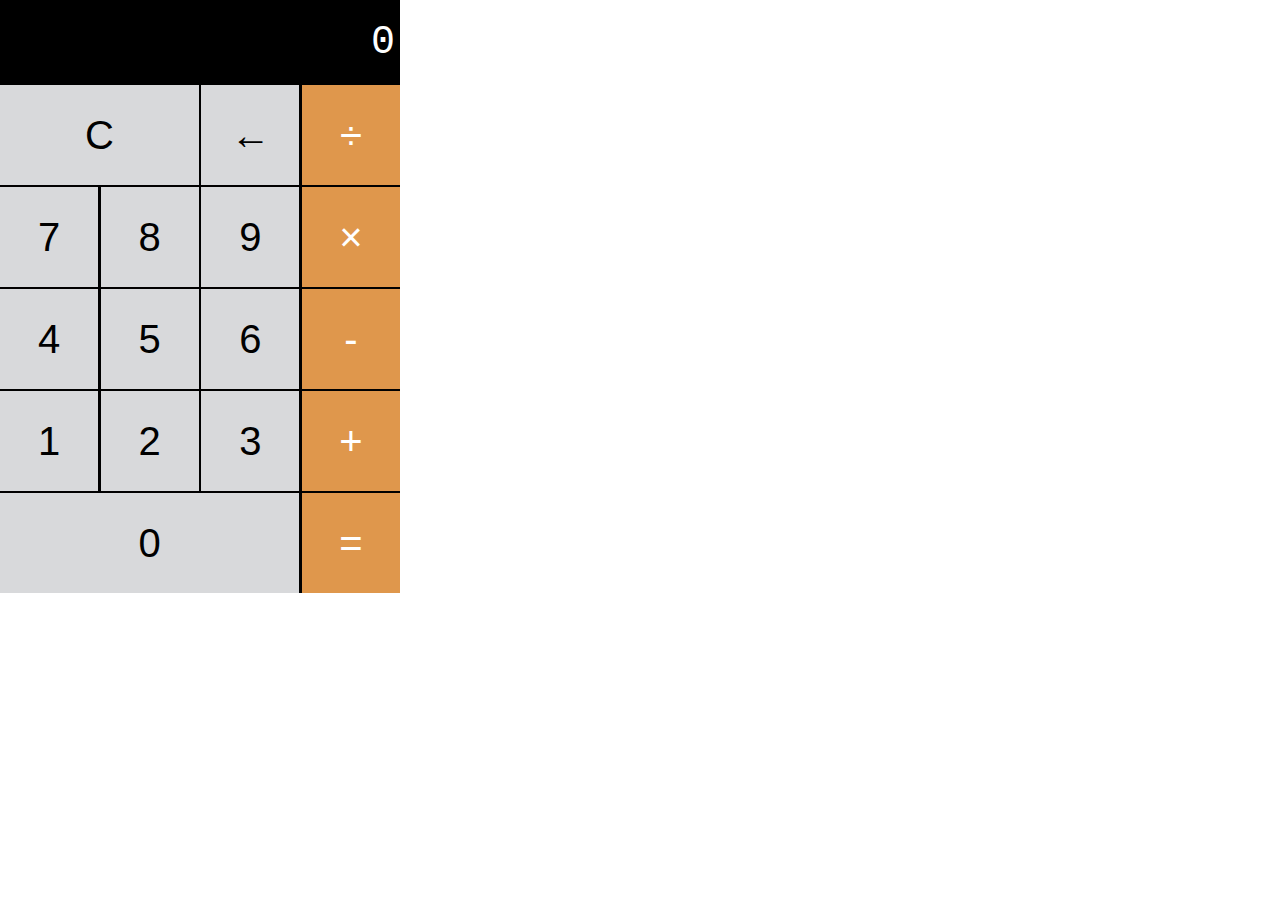
<file: calculator-in-js/index.html>
<!DOCTYPE html>
<html lang="en">
  <head>
    <title>Calculator</title>
    <link rel="stylesheet" href="./calculator.css" />
  </head>

  <body>
    <div class="calc">
      <section class="screen">0</section>

      <section class="calc-buttons">
        <div class="calc-button-row">
          <button class="calc-button double">C</button>
          <button class="calc-button">←</button>
          <button class="calc-button">÷</button>
        </div>
        <div class="calc-button-row">
          <button class="calc-button">7</button>
          <button class="calc-button">8</button>
          <button class="calc-button">9</button>
          <button class="calc-button">×</button>
        </div>
        <div class="calc-button-row">
          <button class="calc-button">4</button>
          <button class="calc-button">5</button>
          <button class="calc-button">6</button>
          <button class="calc-button">-</button>
        </div>
        <div class="calc-button-row">
          <button class="calc-button">1</button>
          <button class="calc-button">2</button>
          <button class="calc-button">3</button>
          <button class="calc-button">+</button>
        </div>
        <div class="calc-button-row">
          <button class="calc-button triple">0</button>
          <button class="calc-button">=</button>
        </div>
      </section>
    </div>
    <script src="./calculator.js"></script>
  </body>
</html>
</file>
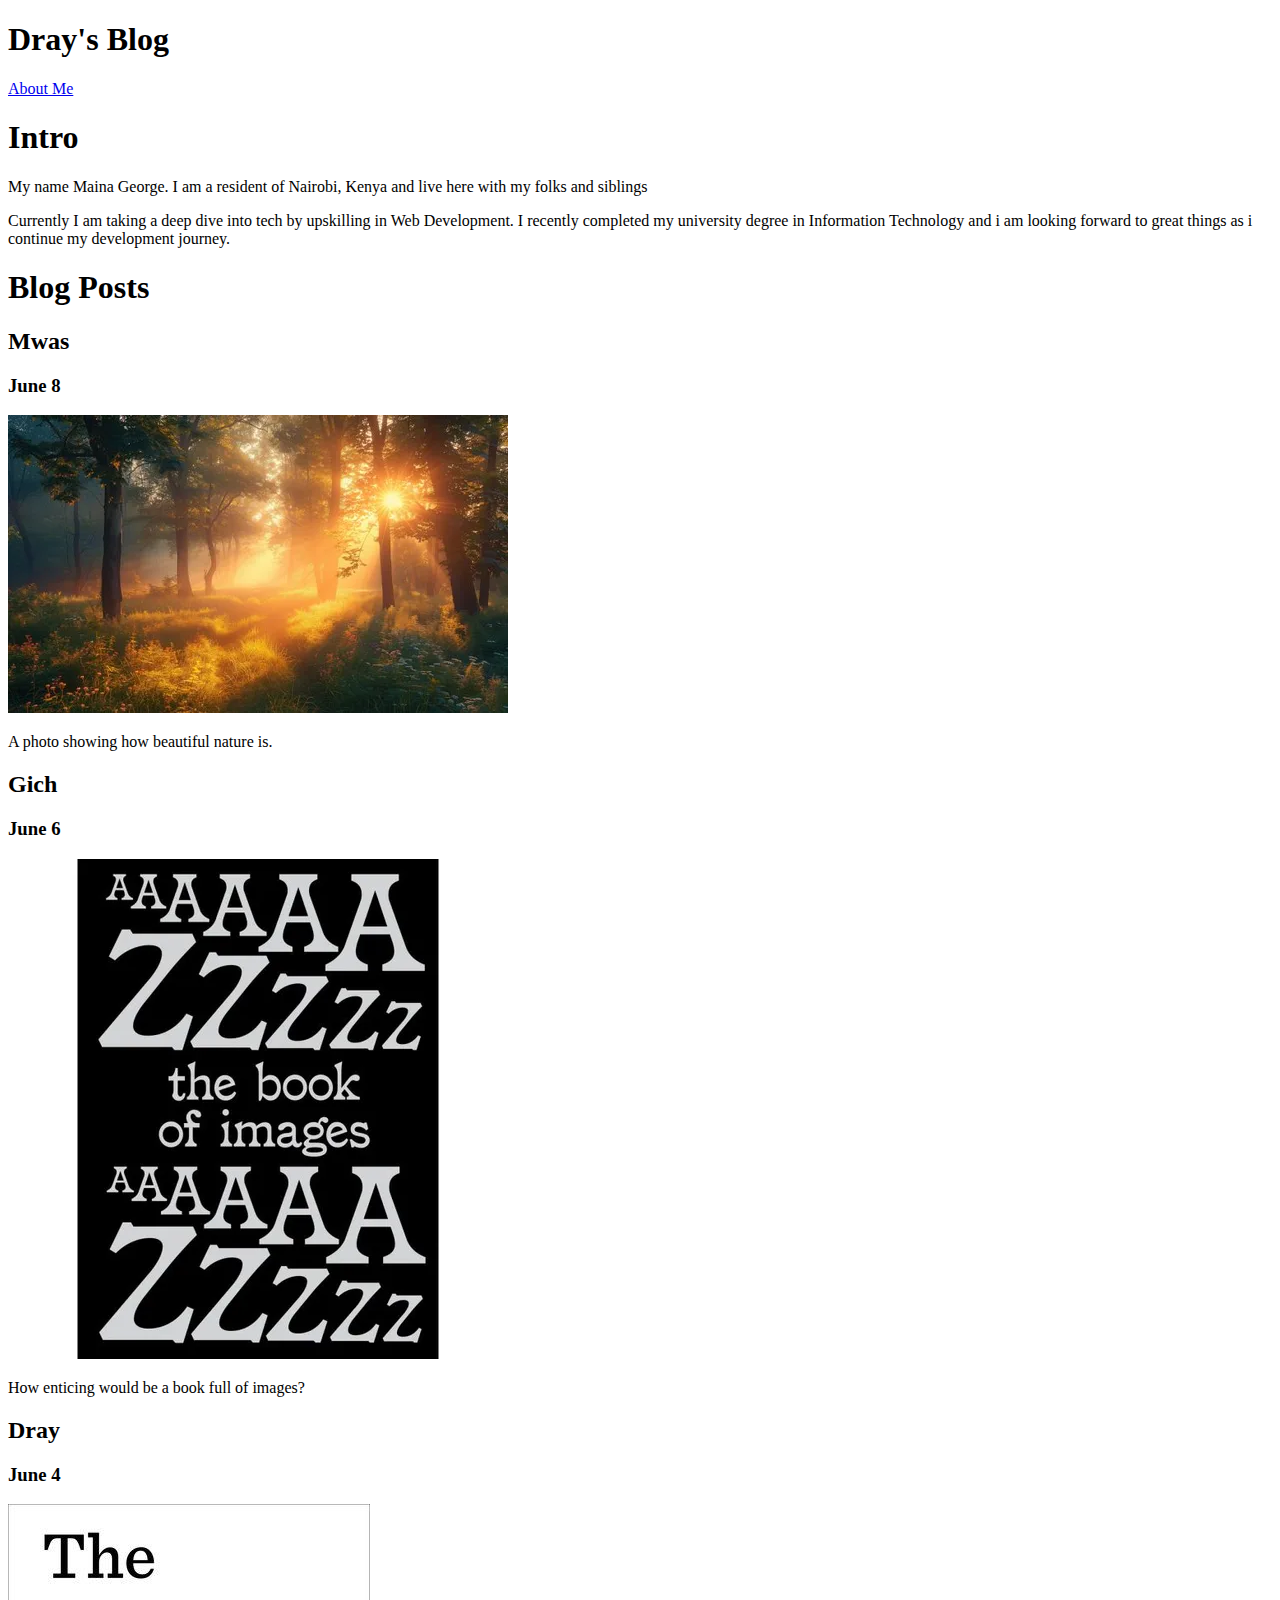
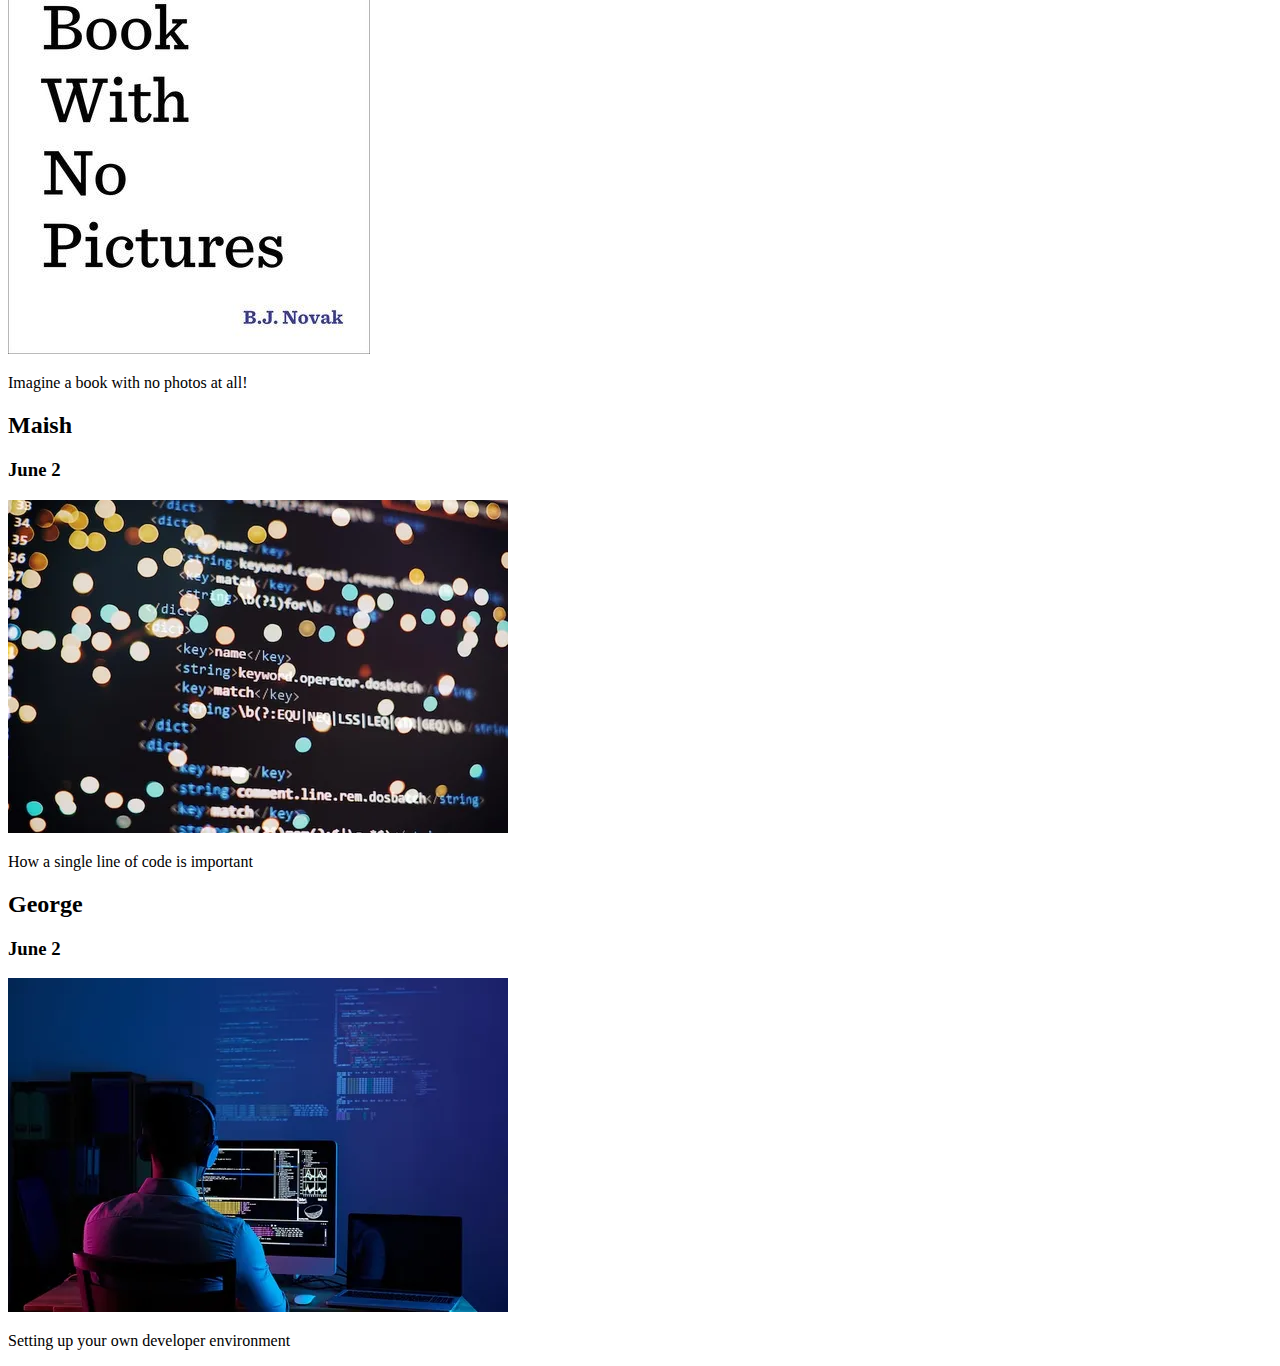
<file: myblog/index.html>
<!DOCTYPE html>
<html lang="en">
<head>
    <meta charset="UTF-8">
    <meta name="viewport" content="width=device-width, initial-scale=1.0">
    <title>My Super Cool Blog</title>
</head>
<body>
    <!-- all your content will go here -->
    <h1>Dray's Blog</h1>
    <a href="about.html">About Me</a>
    <h1>Intro</h1>
    <p>My name Maina George. I am a resident of Nairobi, Kenya and live here with my folks and siblings</p>
    <p>Currently I am taking a deep dive into tech by upskilling in Web Development. I recently completed my university degree in Information Technology and i am looking forward to great things as i continue my development journey.</p>
    <h1>Blog Posts</h1>
    <div class="blog-post">
        <h2 class="author-name">Mwas</h2>
        <h3 class="posted-date">June 8</h3>
        <img class="blog-image" src="beautiful-nature-free-image-free-photo.png" alt="beautiful-nature-free-image-free-photo"/>
        <p class="blog-post-text">A photo showing how beautiful nature is.</p>
    </div>

    <div class="blog-post">
        <h2 class="author-name">Gich</h2>
        <h3 class="posted-date">June 6</h3>
        <img class="blog-image" src="bookofimages.png" alt="book of images"/>
        <p class="blog-post-text">How enticing would be a book full of images?</p>
    </div>

    <div class="blog-post">
        <h2 class="author-name">Dray</h2>
        <h3 class="posted-date">June 4</h3>
        <img class="blog-image" src="9780803741713.jpg" alt="The book with no photos"/>
        <p class="blog-post-text">Imagine a book with no photos at all!</p>
    </div>

    <div class="blog-post">
        <h2 class="author-name">Maish</h2>
        <h3 class="posted-date">June 2</h3>
        <img class="blog-image" src="software-developer-programming-code-abstract-computer-script-code-programming-code-screen-software-developer_372999-6937.png" alt="software-developer-programming-code-abstract-computer-script-code-programming-code-screen-software-developer_372999-6937"/>
        <p class="blog-post-text">How a single line of code is important</p>
    </div>

    <div class="blog-post">
        <h2 class="author-name">George</h2>
        <h3 class="posted-date">June 2</h3>
        <img class="blog-image" src="software-developer-6521720_640.png" alt="software-developer-6521720_640"/>
        <p class="blog-post-text">Setting up your own developer environment</p>
    </div>
</body>
</html>
</file>
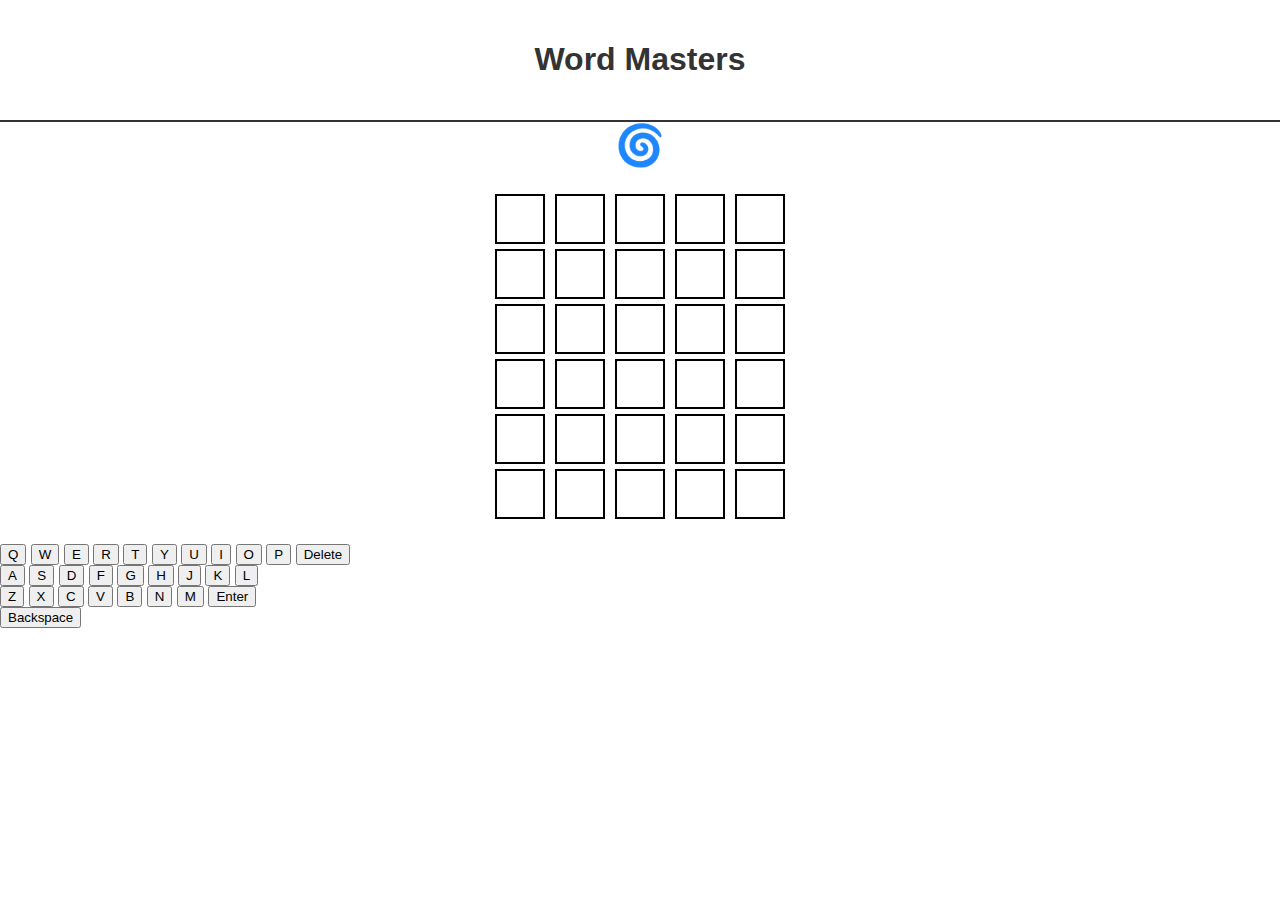
<file: word-masters/index.html>
<!DOCTYPE html>
<html lang="en">

<head>
    <meta charset="UTF-8">
    <meta name="viewport" content="width=device-width, initial-scale=1.0">
    <title>Word Maters</title>
    <link rel="stylesheet" href="styles.css">
</head>

<body>
    <section class="header">
        <h1>Word Masters</h1>
    </section>
    <div class="info-bar">
        <div class="spiral">🌀</div>
      </div>
    <! -- create a main container for the game. This will hold all your game elements -->
        <div class="game-container">
            <!-- add a grid. Wordle typically uses a 6x5 grid(6 attempts to guess a 5-letter word) -->
            <div class="word-grid">
                <div class="word-row">
                    <div class="letter-box"></div>
                    <div class="letter-box"></div>
                    <div class="letter-box"></div>
                    <div class="letter-box"></div>
                    <div class="letter-box"></div>
                    <div class="letter-box"></div>
                </div>
                <div class="word-row">
                    <div class="letter-box"></div>
                    <div class="letter-box"></div>
                    <div class="letter-box"></div>
                    <div class="letter-box"></div>
                    <div class="letter-box"></div>
                    <div class="letter-box"></div>
                </div>
                <div class="word-row">
                    <div class="letter-box"></div>
                    <div class="letter-box"></div>
                    <div class="letter-box"></div>
                    <div class="letter-box"></div>
                    <div class="letter-box"></div>
                    <div class="letter-box"></div>
                </div>
                <div class="word-row">
                    <div class="letter-box"></div>
                    <div class="letter-box"></div>
                    <div class="letter-box"></div>
                    <div class="letter-box"></div>
                    <div class="letter-box"></div>
                    <div class="letter-box"></div>
                </div>
                <div class="word-row">
                    <div class="letter-box"></div>
                    <div class="letter-box"></div>
                    <div class="letter-box"></div>
                    <div class="letter-box"></div>
                    <div class="letter-box"></div>
                    <div class="letter-box"></div>
                </div>
                
            </div>
            <!-- add a keyboard. This will hold all the keys that the player can press to guess the word -->
            <div class="keyboard">
                <!-- First row -->
                <div class="key-row">
                    <button class="key">Q</button>
                    <button class="key">W</button>
                    <button class="key">E</button>
                    <button class="key">R</button>
                    <button class="key">T</button>
                    <button class="key">Y</button>
                    <button class="key">U</button>
                    <button class="key">I</button>
                    <button class="key">O</button>
                    <button class="key">P</button>
                    <button class="key special">Delete</button>
                </div>
                <!-- Second row -->
                <div class="key-row">
                    <button class="key">A</button>
                    <button class="key">S</button>
                    <button class="key">D</button>
                    <button class="key">F</button>
                    <button class="key">G</button>
                    <button class="key">H</button>
                    <button class="key">J</button>
                    <button class="key">K</button>
                    <button class="key">L</button>
                </div>
                <!-- Third row -->
                <div class="key-row">
                    <button class="key">Z</button>
                    <button class="key">X</button>
                    <button class="key">C</button>
                    <button class="key">V</button>
                    <button class="key">B</button>
                    <button class="key">N</button>
                    <button class="key">M</button>
                    <button class="key special">Enter</button>
                </div>
                <!-- Optional: Fourth row for control keys -->
                <div class="key-row">
                    <button class="key special">Backspace</button>
                </div>
            </div>
<script src="wordymasters.js"></script>

</body>

</html>
</file>
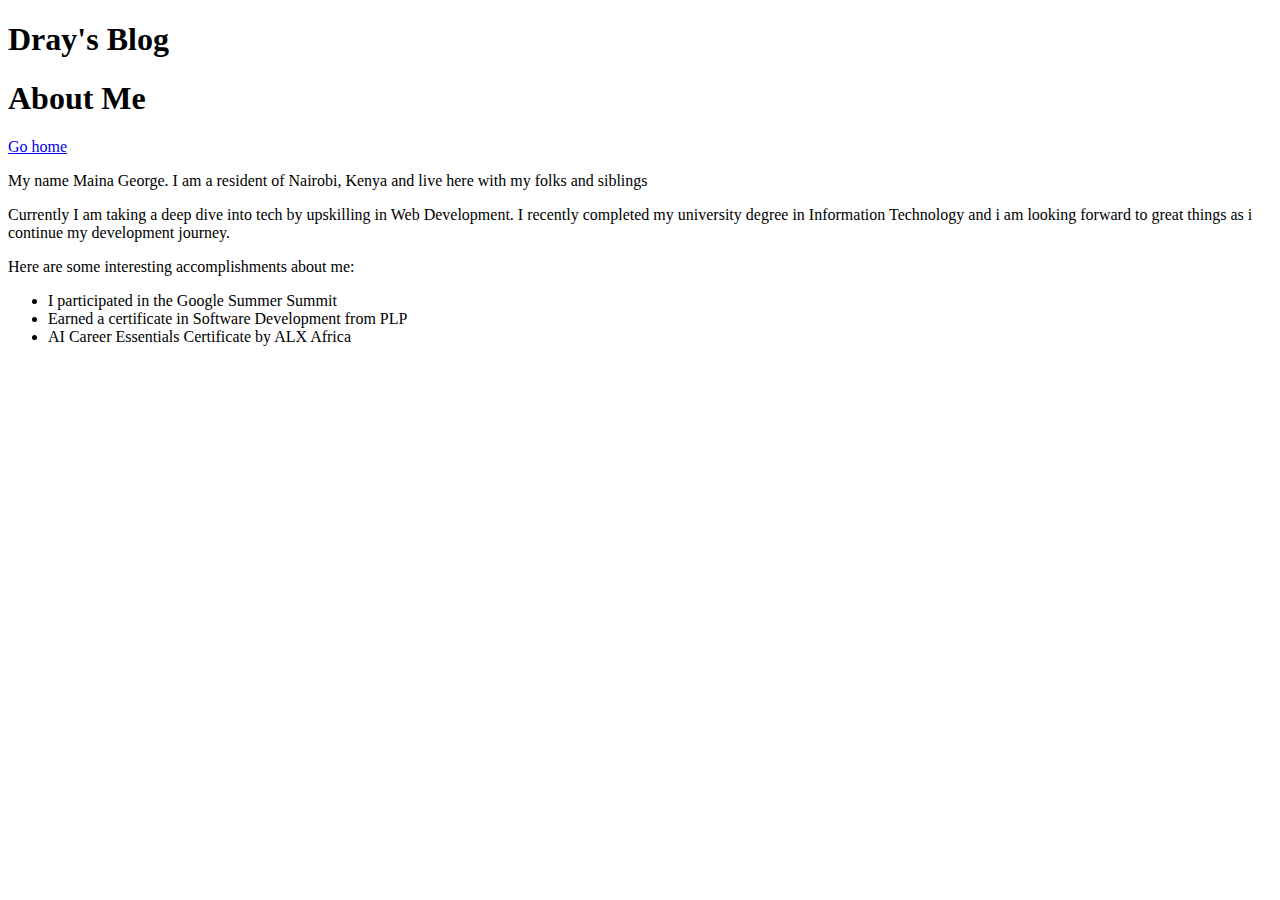
<file: myblog/about.html>
<!DOCTYPE html>
<html lang="en">
<head>
    <meta charset="UTF-8">
    <meta name="viewport" content="width=device-width, initial-scale=1.0">
    <title>My About Page</title>
</head>
<body>
    <h1>Dray's Blog</h1>
    <h1>About Me</h1>
    <a href="index.html">Go home</a>
    <p>My name Maina George. I am a resident of Nairobi, Kenya and live here with my folks and siblings</p>
    <p>Currently I am taking a deep dive into tech by upskilling in Web Development. I recently completed my university degree in Information Technology and i am looking forward to great things as i continue my development journey.</p>
    <p>Here are some interesting accomplishments about me:
        <ul>
            <li>I participated in the Google Summer Summit</li>
            <li>Earned a certificate in Software Development from PLP</li>
            <li>AI Career Essentials Certificate by ALX Africa</li>
        </ul>
    </p>
</body>
</html>
</file>
<file: calculator-in-js/calculator.css>
* {
    box-sizing: border-box;
  }
  body {
    padding: 0;
    margin:0;
  }
  .calc {
    width: 400px;
    background-color: black;
    color: white;
  }
  .screen {
    color: white;
    font-size: 40px;
    font-family: "Courier New", Courier, monospace;
    text-align: right;
    padding: 20px 5px;
  }
  .calc-button {
    background-color: #d8d9db;
    color: black;
    height: 100px;
    width: 24.5%;
    border: none;
    border-radius: 0;
    font-size: 40px;
    cursor: pointer;
  }
  .calc-button:hover {
      background-color: #ebebeb;
  }
  .calc-button:active {
      background-color: #bbbcbe;
  }
  .double {
    width: 49.7%;
  }
  .triple {
    width: 74.8%;
  }
  .calc-button:last-child {
    background-color: #df974c;
    color: white;
  }
  .calc-button:last-child:hover {
    background-color: #dfb07e;
  }
  
  .calc-button:last-child:active {
    background-color: #dd8d37;
  }
  .calc-button-row {
    display: flex;
    align-content: stretch;
    justify-content: space-between;
    margin-bottom: 0.5%;
  }
  .calc-button-row:last-child {
    padding-bottom: 0%;
  }
</file>
<file: word-masters/styles.css>
* {
    box-sizing: border-box;
}

body {
    /* a nice font that uses a user's built in font */
    font-family: -apple-system, BlinkMacSystemFont, 'Segoe UI', Roboto, Oxygen, Ubuntu, Cantarell, 'Open Sans', 'Helvetica Neue', sans-serif;
    color: #333;
    margin: 0;
    padding: 0;
}

.header {
    text-align: center;
    padding: 20px 0;
    font-family: 'Arial', sans-serif;
    border-bottom: 2px solid #333;
    /* Dark grey line at the bottom */
}
.spiral {
    font-size: 40px;
    animation: spin 1.5s linear infinite;
  }
  
  /* rotates clockwise indefinitely */
  @keyframes spin {
    to {
      transform: rotate(360deg);
    }
  }
  
  /* visibility hidden means the item is still there and taking up space
     but just not shown. display: none doesn't take up space */
  .hidden {
    visibility: hidden;
  }
  
  .info-bar {
    display: flex;
    align-items: center;
    justify-content: center;
  }

.word-grid {
    display: flex;
    flex-wrap: wrap;
    justify-content: center;
    margin: 20px 0;
}

.letter-box {
    width: 50px;
    height: 50px;
    margin: 5px;
    padding: 0;
    box-sizing: border-box;
    border: 2px solid #000;
    /* Black border */
    background-color: #fff;
    /* White background */
    font-size: 24px;
    font-weight: bold;
    color: #000;
    /* Black text */
    text-align: center;
    line-height: 50px;
    /* Align text vertically */
}

.letter-box:hover {
    background-color: #f0f0f0;
    /* Light grey background on hover */
}

.letter-box.active {
    border-color: #4CAF50;
    /* Green border for active/selected box */
}
</file>
